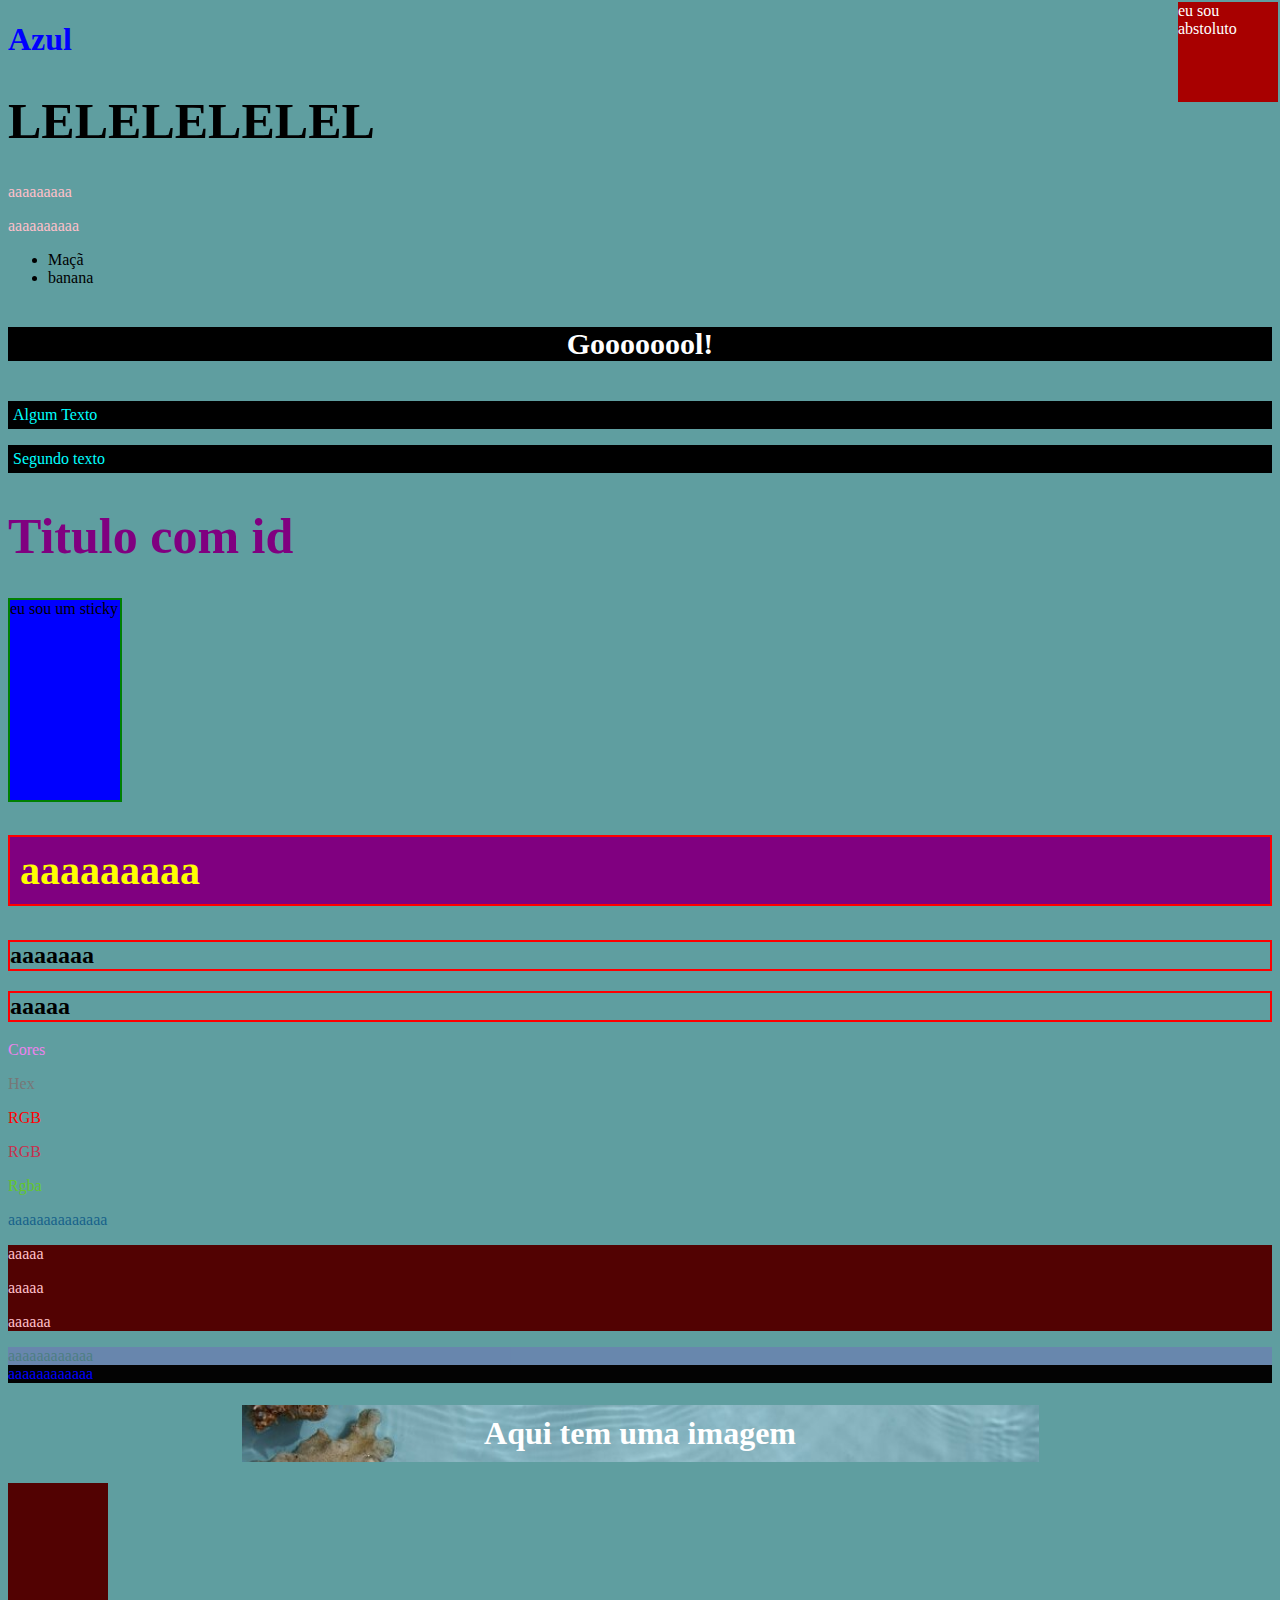
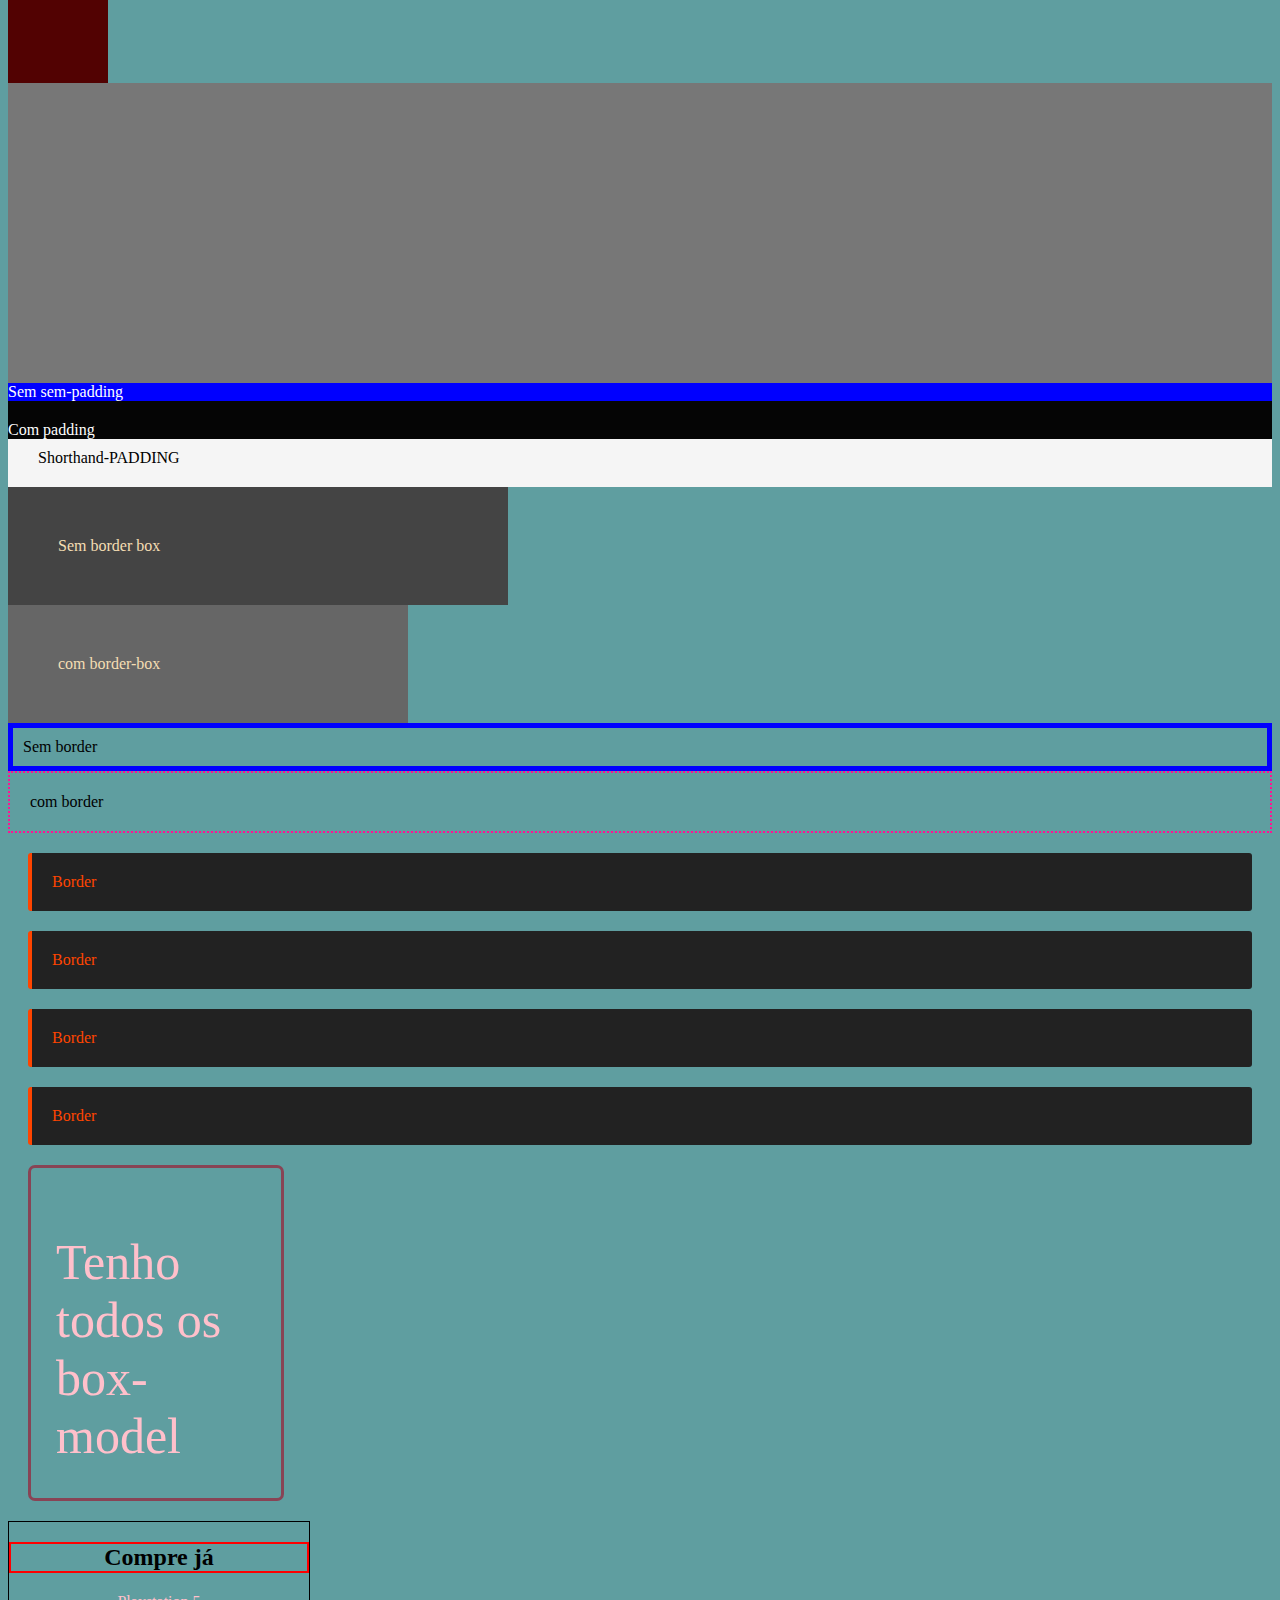
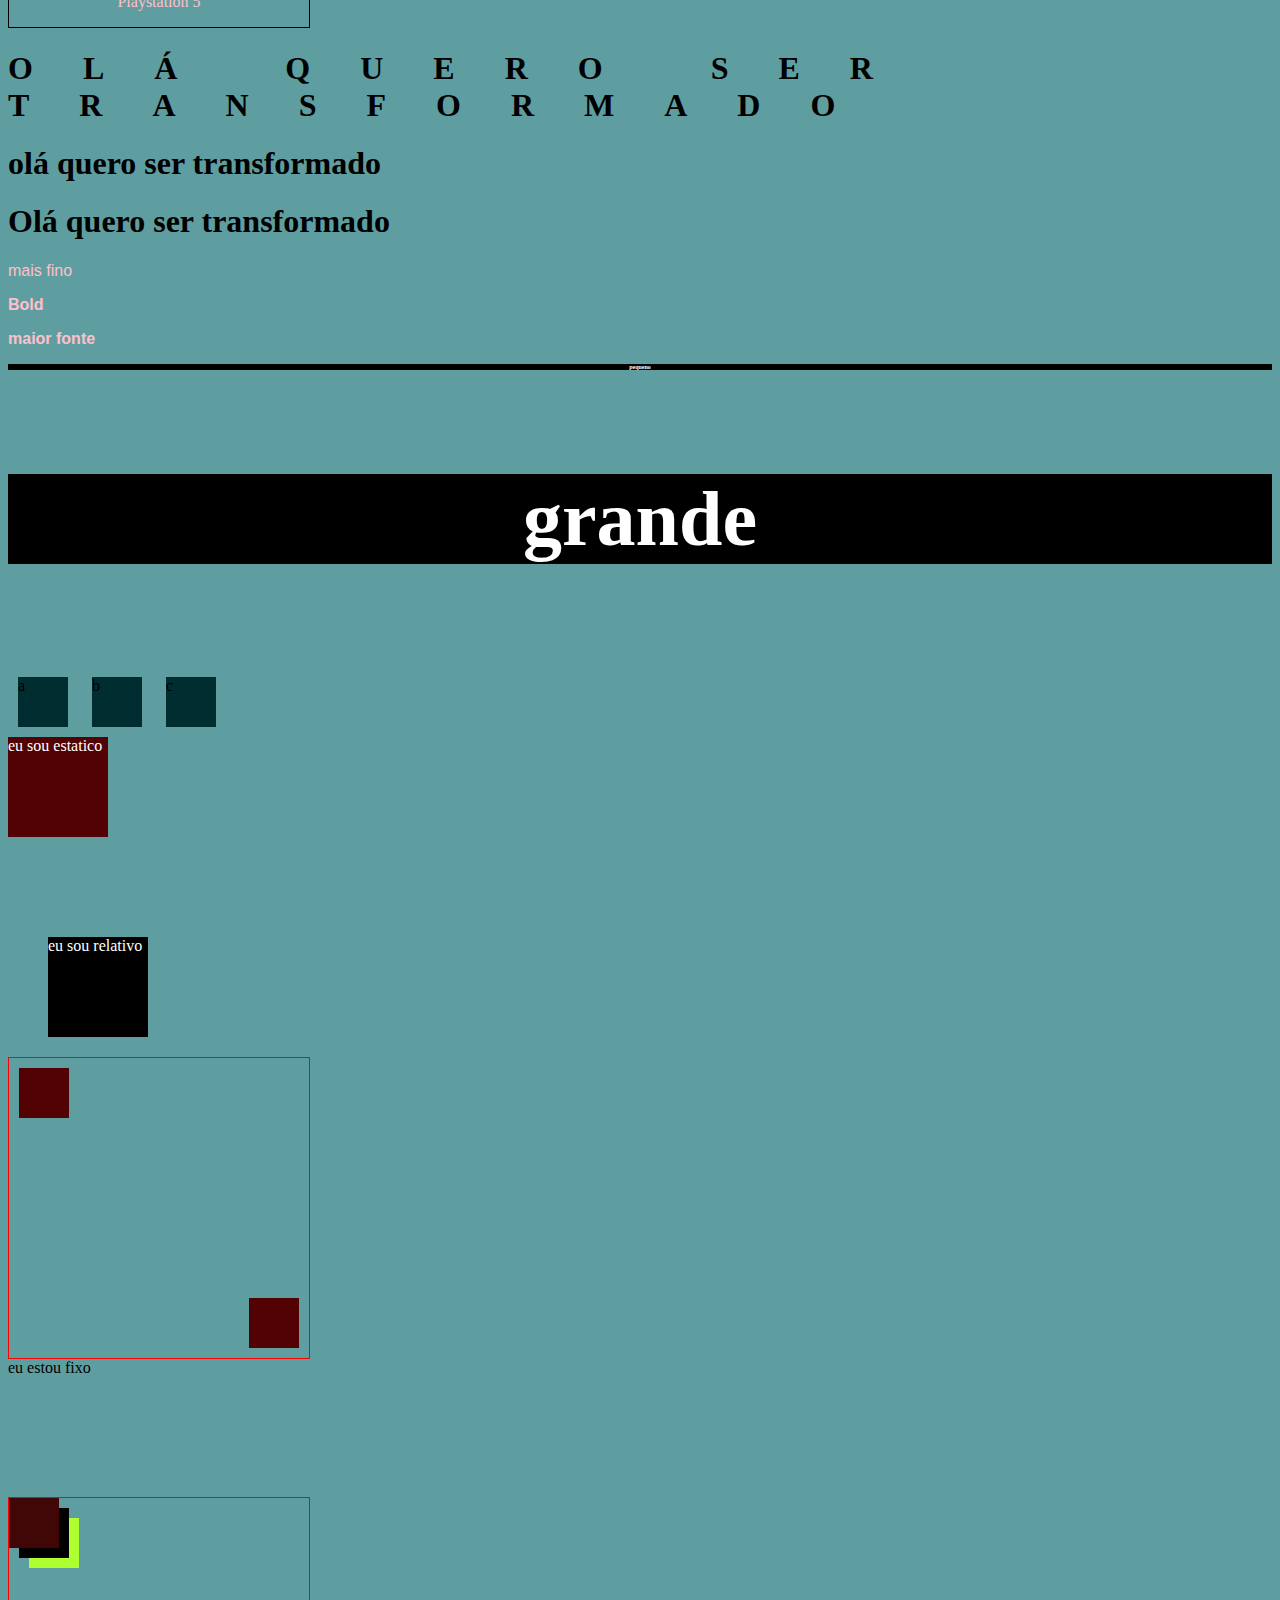
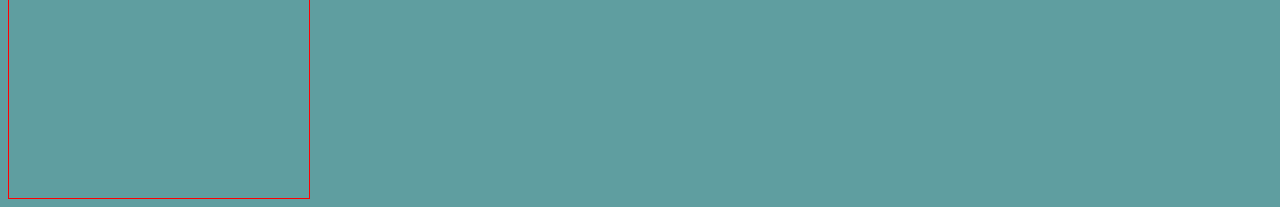
<file: introduction css/index.html>
<!DOCTYPE html>
<html lang="en">
  <head>
    <meta charset="UTF-8" />
    <meta name="viewport" content="width=device-width, initial-scale=1.0" />
    <link rel="stylesheet" href="./css/style.css" />
    <link rel="stylesheet" href="./css/title.css" />
    <title>CSS</title>
    <style>
      p {
        color: pink;
      }
    </style>
  </head>
  <body>
    <!-- Inline css -->
    <h1 style="color: blue">Azul</h1>

    <!-- Multiplas regras -->
    <h1 style="font-size: 50px">LELELELELEL</h1>

    <!-- CSS interno -->
    <p>aaaaaaaaa</p>

    <!-- CSS externo -->
    <p>aaaaaaaaaa</p>

    <!-- Multiplos css -->

    <ul>
      <li>Maçã</li>
      <li>banana</li>
    </ul>
    <!-- Desafio 2 -->
    <h4>Goooooool!</h4>

    <!-- Classes -->

    <p class="paragrafo">Algum Texto</p>
    <p class="paragrafo">Segundo texto</p>

    <!-- id -->
    <h1 id="titulo">Titulo com id</h1>

    <!-- postion sticky -->
    <div class="sticky">
      <span>eu sou um sticky</span>
    </div>

    <!-- Ordem CSS -->

    <h2 id="algum-titulo">aaaaaaaaa</h2>
    <h2 id="algum">aaaaaaa</h2>
    <h2>aaaaa</h2>

    <!-- NOMES DAS CORES -->

    <p class="color-name">Cores</p>

    <!-- HEX-->
    <p class="hex">Hex</p>

    <!-- RGB -->
    <p class="rgb">RGB</p>
    <p class="mixed-rgb">RGB</p>

    <!-- RGB-A -->

    <p class="rgba">Rgba</p>

    <!-- HSL -->

    <p class="hsl">aaaaaaaaaaaaaa</p>

    <!-- Background -->

    <div class="back">
      <p>aaaaa</p>
      <p>aaaaa</p>
      <p>aaaaaa</p>
    </div>

    <div class="opacidade">
      <li>aaaaaaaaaaaa</li>
    </div>
    <div class="opacidade2">
      <li>aaaaaaaaaaaa</li>
    </div>

    <!-- 20 - bg image -->

    <h1 class="bg-image">Aqui tem uma imagem</h1>

    <!-- box model -->

    <div class="height-widith"></div>
    <div class="height-widith2"></div>

    <!-- PADDING -->

    <div class="sem-padding">Sem sem-padding</div>
    <div class="padding">Com padding</div>

    <!-- Shorthand-PADDING -->
    <div class="class">Shorthand-PADDING</div>

    <!-- Padding e widith  -->

    <div class="sem-border-box">Sem border box</div>
    <div class="border-box">com border-box</div>

    <!-- Border -->
    <div class="sem-border">Sem border</div>
    <div class="border">com border</div>

    <div class="teste">Border</div>
    <div class="teste">Border</div>
    <div class="teste">Border</div>
    <div class="teste">Border</div>

    <!-- box model -->

    <div class="box-model">
      <p>Tenho todos os box-model</p>
    </div>

    <div class="container">
      <h2>Compre já</h2>
      <p>Playstation 5</p>
    </div>

    <!-- Text Transform -->

    <h1 id="transforma1">Olá quero ser transformado</h1>
    <h1 id="transforma2">Olá quero ser transformado</h1>
    <h1 id="transforma3">Olá quero ser transformado</h1>

    <!-- FONT WEIGHT -->

    <p class="thin">mais fino</p>
    <p class="bold">Bold</p>
    <p class="bolder">maior fonte</p>

    <!-- FONT SIZE -->

    <h4 class="pequeno">pequeno</h4>
    <h4 class="big">grande</h4>

    <!-- DISPLAY -->

    <div class="inline-box">a</div>
    <div class="inline-box">b</div>
    <div class="inline-box">c</div>
    <span class="block">teste</span>
    <span class="block">teste 2</span>

    <!-- POSITION STATIC -->

    <div class="static">
      <span>eu sou estatico</span>
    </div>

    <!-- POSITION relative -->

    <div class="relative">
      <span>eu sou relativo</span>
    </div>

    <!-- POSITION ABSOLUTE -->
    <div class="absolute">
      <span>eu sou abstoluto</span>
    </div>

    <!-- POSITION relative com ABSOLUTE -->
    <div class="relative-container">
      <div class="absolute-1"></div>
      <div class="absolute-2"></div>
    </div>

    <!-- postion fixed -->
    <div class="fixed">
      <span>eu estou fixo</span>
    </div>

    <!-- z-index -->
    <div class="relative-container">
      <div class="absolute-3"></div>
      <div class="absolute-4"></div>
      <div class="absolute-5"></div>
    </div>
  </body>
</html>
</file>
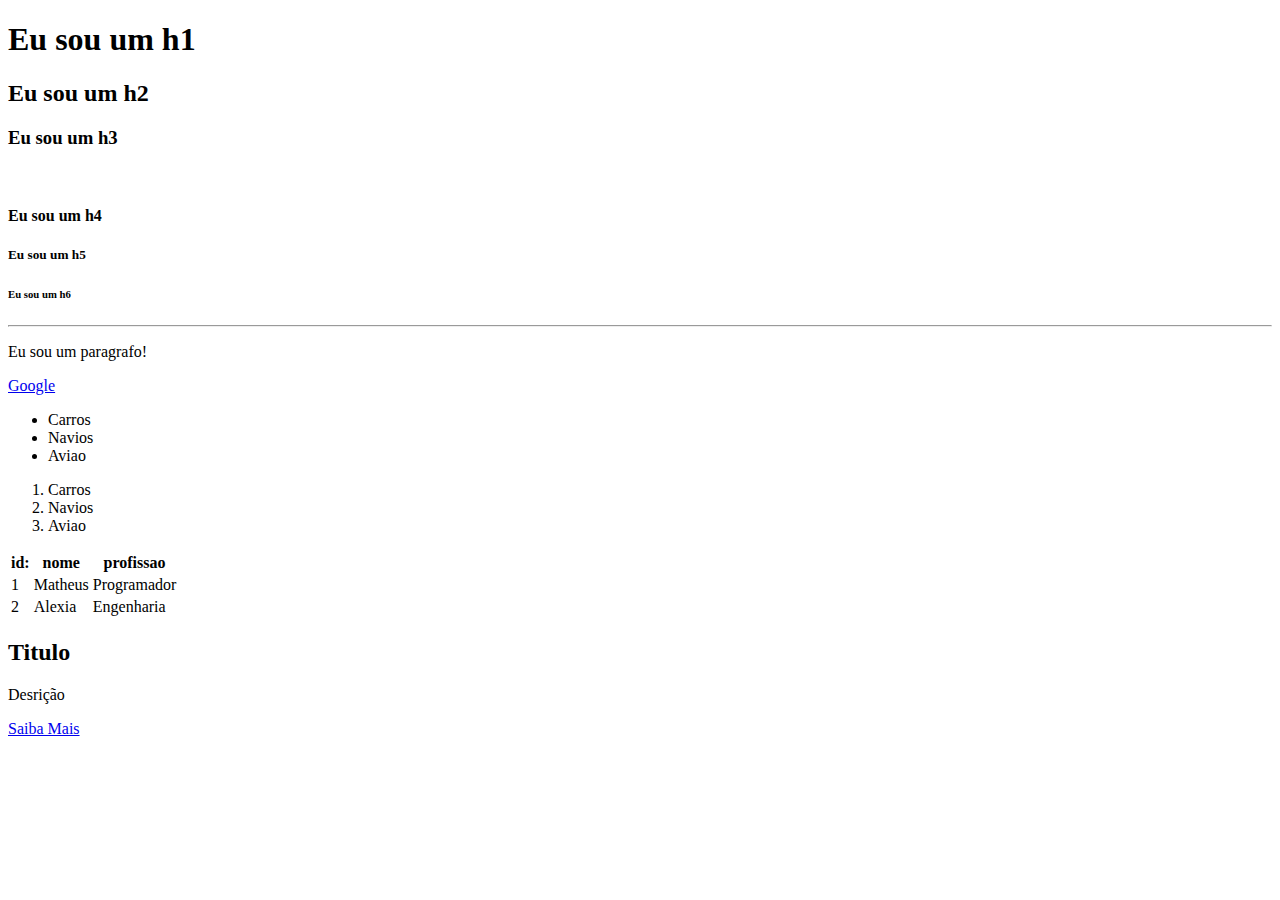
<file: introdução html/index.html>
<!DOCTYPE html>
<html lang="pt-br">
  <head>
    <meta charset="UTF-8" />
    <meta name="viewport" content="width=device-width, initial-scale=1.0" />
    <title>HTML Fundamentos</title>
  </head>
  <body>
    <h1>Eu sou um h1</h1>
    <h2>Eu sou um h2</h2>
    <h3>Eu sou um h3</h3>
    <br />
    <h4>Eu sou um h4</h4>
    <h5>Eu sou um h5</h5>
    <h6>Eu sou um h6</h6>
    <hr />

    <p>Eu sou um paragrafo!</p>

    <!-- comentario -->

    <a href="https://google.com">Google</a>

    <!-- Listas nao ordenadas-->

    <ul>
      <li>Carros</li>
      <li>Navios</li>
      <li>Aviao</li>
    </ul>

    <!-- Listas ordenadas -->
    <ol>
      <li>Carros</li>
      <li>Navios</li>
      <li>Aviao</li>
    </ol>

    <!-- Tabelas -->

    <table>
      <tr>
        <th>id:</th>
        <th>nome</th>
        <th>profissao</th>
      </tr>
      <tr>
        <td>1</td>
        <td>Matheus</td>
        <td>Programador</td>
      </tr>
      <tr>
        <td>2</td>
        <td>Alexia</td>
        <td>Engenharia</td>
      </tr>
    </table>

    <!-- DIV -->

    <div>
      <h2>Titulo</h2>
      <p>Desrição</p>
      <a href="#">Saiba Mais</a>
    </div>
  </body>
</html>
</file>
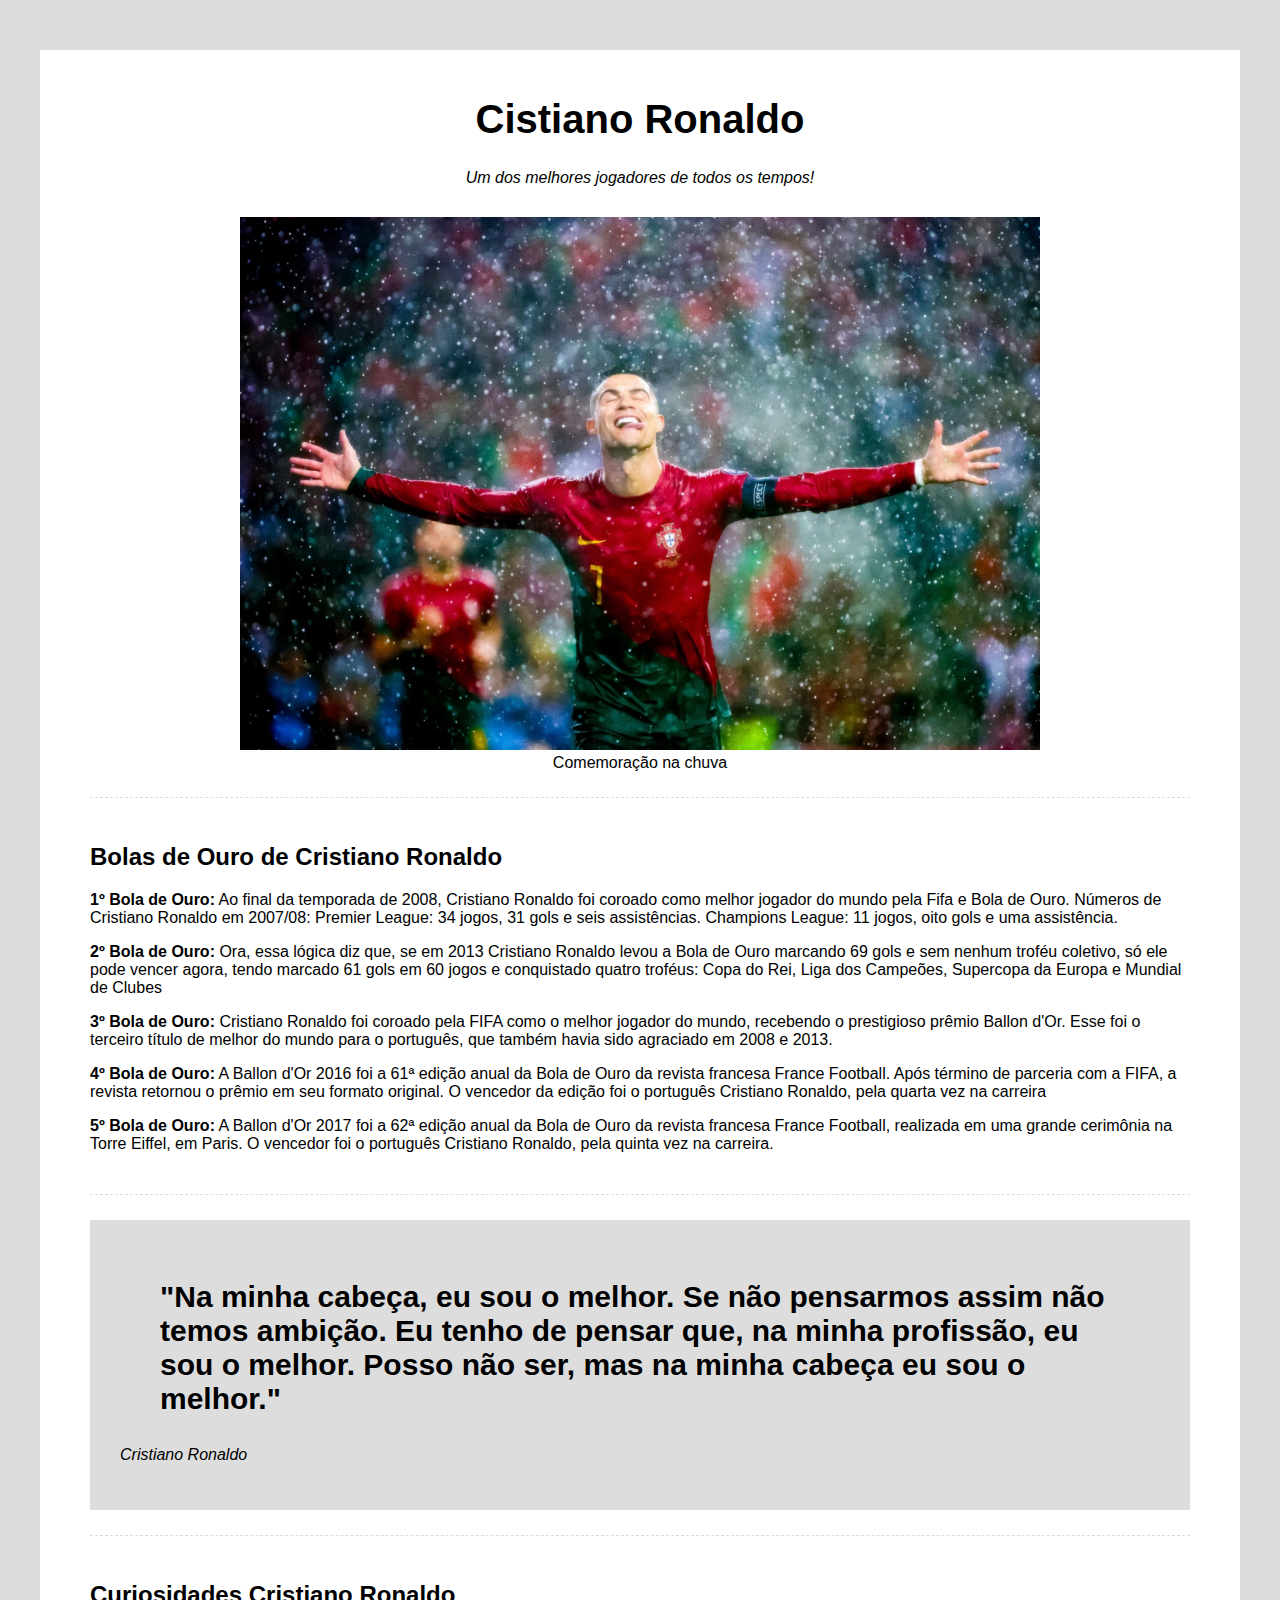
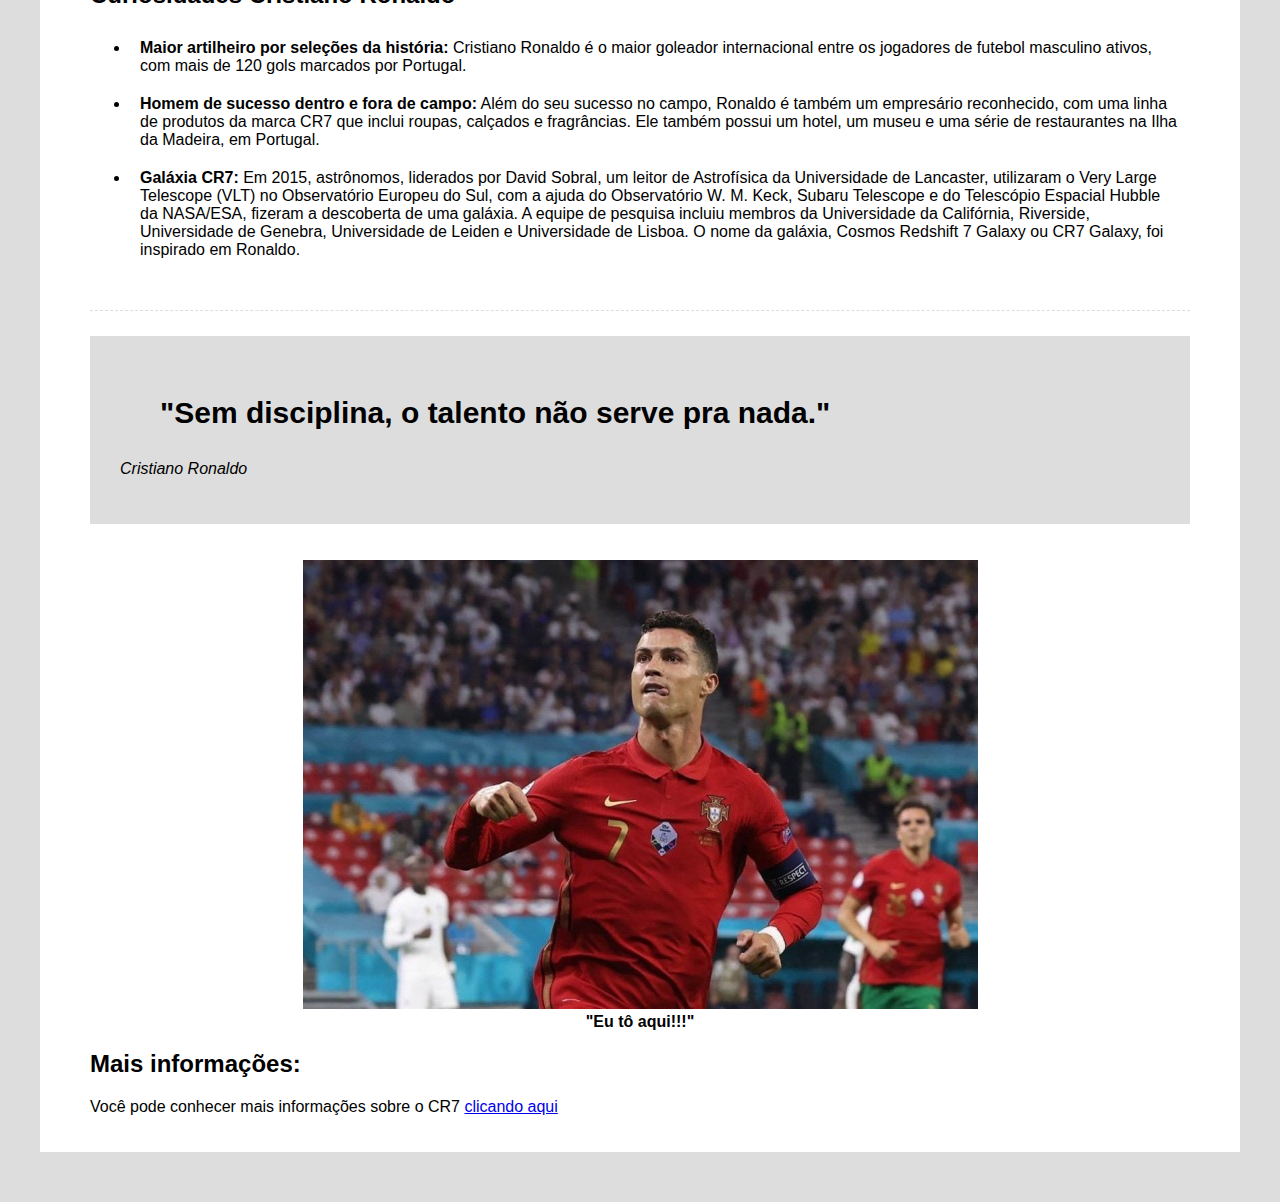
<file: projeto1/index.html>
<!DOCTYPE html>
<html lang="pt-br">
  <head>
    <meta charset="UTF-8" />
    <meta name="viewport" content="width=device-width, initial-scale=1.0" />
    <link rel="stylesheet" href="../projeto1/css/style.css" />
    <title>Página Cristiano Ronaldo</title>
  </head>
  <body>
    <div class="container">
      <!-- CABEÇALHO -->
      <header>
        <h1 class="main-titulo">Cistiano Ronaldo</h1>
        <p class="main-paragrafo">
          Um dos melhores jogadores de todos os tempos!
        </p>
      </header>
      <!-- IMAGEM DE DESTAQUE -->
      <div class="primeira-imagem">
        <figure>
          <img
            src="../projeto1/img/cr7-1.png"
            alt="Cristiano Ronaldo na chuva"
          />
          <figcaption>Comemoração na chuva</figcaption>
        </figure>
      </div>
      <!-- BIOGRAFIA -->
      <div class="biografia">
        <h2>Bolas de Ouro de Cristiano Ronaldo</h2>
        <p>
          <span class="bold"> 1º Bola de Ouro:</span> Ao final da temporada de
          2008, Cristiano Ronaldo foi coroado como melhor jogador do mundo pela
          Fifa e Bola de Ouro. Números de Cristiano Ronaldo em 2007/08: Premier
          League: 34 jogos, 31 gols e seis assistências. Champions League: 11
          jogos, oito gols e uma assistência.
        </p>
        <p>
          <span class="bold">2º Bola de Ouro:</span> Ora, essa lógica diz que,
          se em 2013 Cristiano Ronaldo levou a Bola de Ouro marcando 69 gols e
          sem nenhum troféu coletivo, só ele pode vencer agora, tendo marcado 61
          gols em 60 jogos e conquistado quatro troféus: Copa do Rei, Liga dos
          Campeões, Supercopa da Europa e Mundial de Clubes
        </p>
        <p>
          <span class="bold">3º Bola de Ouro:</span> Cristiano Ronaldo foi
          coroado pela FIFA como o melhor jogador do mundo, recebendo o
          prestigioso prêmio Ballon d'Or. Esse foi o terceiro título de melhor
          do mundo para o português, que também havia sido agraciado em 2008 e
          2013.
        </p>
        <p>
          <span class="bold">4º Bola de Ouro:</span> A Ballon d'Or 2016 foi a
          61ª edição anual da Bola de Ouro da revista francesa France Football.
          Após término de parceria com a FIFA, a revista retornou o prêmio em
          seu formato original. O vencedor da edição foi o português Cristiano
          Ronaldo, pela quarta vez na carreira
        </p>
        <p>
          <span class="bold">5º Bola de Ouro:</span> A Ballon d'Or 2017 foi a
          62ª edição anual da Bola de Ouro da revista francesa France Football,
          realizada em uma grande cerimônia na Torre Eiffel, em Paris. O
          vencedor foi o português Cristiano Ronaldo, pela quinta vez na
          carreira.
        </p>
      </div>
      <!-- Container de citaçao -->
      <div class="quote-container">
        <blockquote>
          "Na minha cabeça, eu sou o melhor. Se não pensarmos assim não temos
          ambição. Eu tenho de pensar que, na minha profissão, eu sou o melhor.
          Posso não ser, mas na minha cabeça eu sou o melhor."
        </blockquote>
        <p>Cristiano Ronaldo</p>
      </div>
      <div class="curiosidades">
        <h2>Curiosidades Cristiano Ronaldo</h2>
        <ul>
          <li>
            <span class="bold">Maior artilheiro por seleções da história:</span>
            Cristiano Ronaldo é o maior goleador internacional entre os
            jogadores de futebol masculino ativos, com mais de 120 gols marcados
            por Portugal.
          </li>
          <li>
            <span class="bold">Homem de sucesso dentro e fora de campo:</span>
            Além do seu sucesso no campo, Ronaldo é também um empresário
            reconhecido, com uma linha de produtos da marca CR7 que inclui
            roupas, calçados e fragrâncias. Ele também possui um hotel, um museu
            e uma série de restaurantes na Ilha da Madeira, em Portugal.
          </li>
          <li>
            <span class="bold">Galáxia CR7:</span> Em 2015, astrônomos,
            liderados por David Sobral, um leitor de Astrofísica da Universidade
            de Lancaster, utilizaram o Very Large Telescope (VLT) no
            Observatório Europeu do Sul, com a ajuda do Observatório W. M. Keck,
            Subaru Telescope e do Telescópio Espacial Hubble da NASA/ESA,
            fizeram a descoberta de uma galáxia. A equipe de pesquisa incluiu
            membros da Universidade da Califórnia, Riverside, Universidade de
            Genebra, Universidade de Leiden e Universidade de Lisboa. O nome da
            galáxia, Cosmos Redshift 7 Galaxy ou CR7 Galaxy, foi inspirado em
            Ronaldo.
          </li>
        </ul>
      </div>
      <!-- Segunda citaçao -->
      <div class="quote-container">
        <blockquote>"Sem disciplina, o talento não serve pra nada."</blockquote>
        <p>Cristiano Ronaldo</p>
      </div>
      <!-- SEGUNDA IMAGEM -->
      <div class="img-bold">
        <figure>
          <img src="../projeto1/img/cr7-2.png" alt="Comemoração por Portugal" />
          <figcaption>"Eu tô aqui!!!"</figcaption>
        </figure>
      </div>
      <!-- Mais info -->
      <div class="mais-info">
        <h2>Mais informações:</h2>
        <p>
          Você pode conhecer mais informações sobre o CR7
          <a
            href="https://pt.wikipedia.org/wiki/Cristiano_Ronaldo"
            target="_blank"
            >clicando aqui</a
          >
        </p>
      </div>
    </div>
  </body>
</html>
</file>
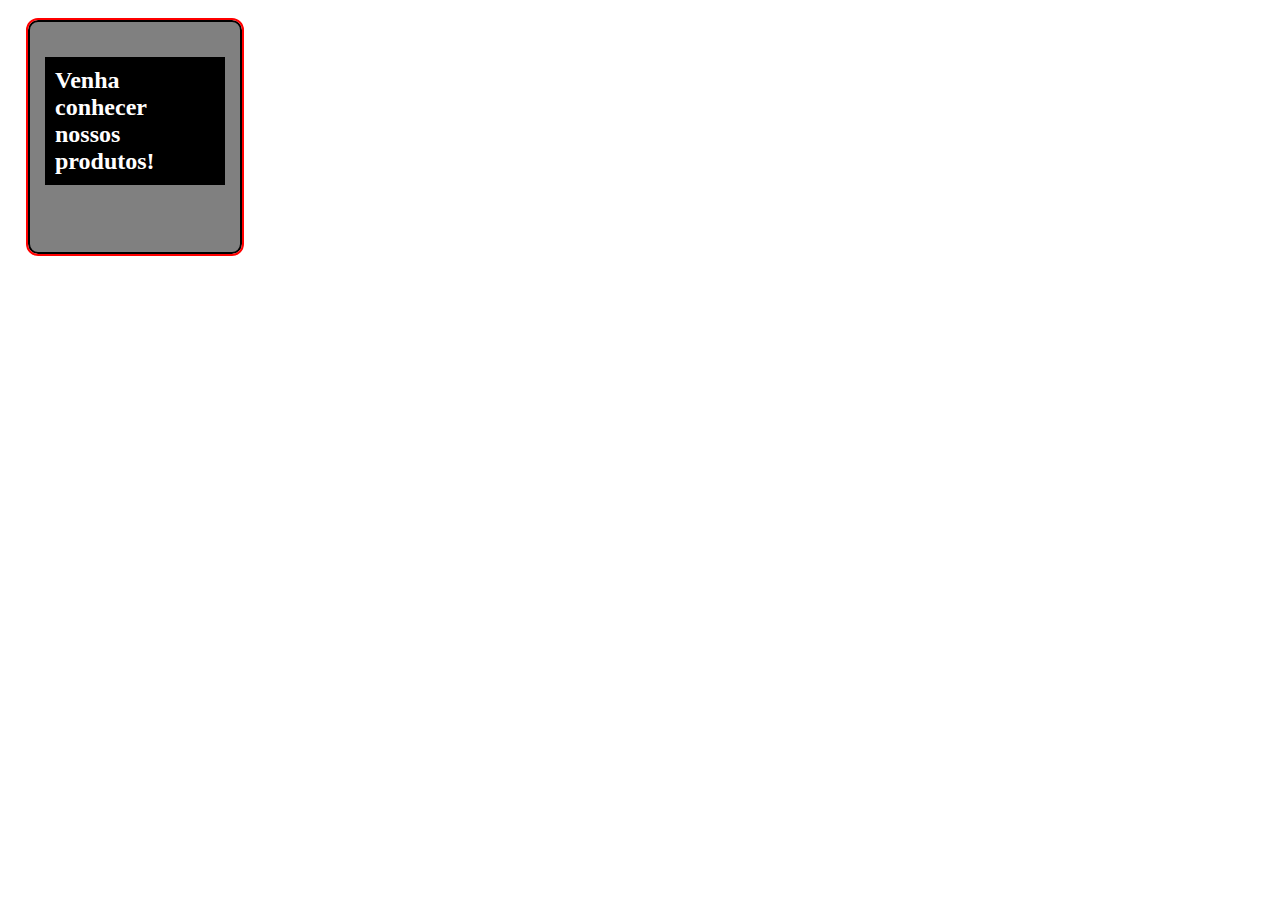
<file: introduction css/desafio2.html>
<!DOCTYPE html>
<html lang="en">
  <head>
    <meta charset="UTF-8" />
    <meta name="viewport" content="width=device-width, initial-scale=1.0" />
    <link rel="stylesheet" href="./css/desafio2.css" />
    <title>Desafio 2</title>
  </head>
  <body>
    <div id="card">
      <h2 class="titulo">Venha conhecer nossos produtos!</h2>
    </div>
  </body>
</html>
</file>
<file: introduction css/css/style.css>
body{
    background-color: cadetblue;
}

.paragrafo{
    background-color: black;
    color: aqua;
    padding: 5px;
}

#titulo{
    font-size: 50px;
    color: purple;
}

/* Ordem das regras */

#algum-titulo{
    background-color: purple;
    color: yellow;
    padding: 10px;
    font-size: 40px;
}

h2{
    border: 2px solid red;
}

/* NOMES DAS CORES */

.color-name{
    color:violet;
}

/* HEX */

.hex{
    color: #777;
}

/* RGB */

.rgb{
    color: rgb(255,0,0);
}

.mixed-rgb{
    color: rgb(199,48 ,77 );
}

/* RGB-A */

.rgba{
    color: rgba(100,199, 45,1);
}

/* HSL */

.hsl{
    color: hsl(201,70%, 32%);
}

/* Background */

.back{
    background-color: #520202;
}

/* Background opacity */

.opacidade{
    background-color: blueviolet;
    opacity:0.2 ;
}

.opacidade2{
    background-color: rgb(3, 3, 3);
    opacity:3 ;
    color: blue;
}

.bg-image{
    background-image: url(../img/banner-sobre.png);
    padding: 10px;
    color: #fff;
    background-repeat: no-repeat;
    background-position: center;
    text-align: center;
}

/* BOX MODEL */

.height-widith{
    height: 200px;
    width: 100px;
    background-color: #520202;
}

.height-widith2{
    height: 300px;
    background-color: #777;
}

/* PADDING e lados individuais*/

.sem-padding,
.padding{
    background-color: blue;
    color: #fff;
}

.padding{
    background-color: rgb(5, 5, 5);
    padding-top: 20px;
}

/* Shorthand Padding */

.class{
    background-color: whitesmoke;
    padding: 10px 15px 20px 30px;
}

/* Border Box */

.sem-border-box{
    background-color: #444;
    color: wheat;
    width: 400px;
    padding: 50px;
}

.border-box{
   background-color: #666;
   color: wheat;
   width: 400px;
   padding: 50px;
   box-sizing: border-box;


}

/* Border */

.sem-border{
    border: 5px solid blue;
    padding: 10px;
}

.border{
    border: 2px dotted deeppink;
    padding: 20px;
}

.teste{
    border-left: 4px solid orangered;
    background-color: #222222;
    color: orangered;
    border-radius: 3px;
    padding: 20px;
    margin: 20px;
}

.box-model{
    margin: 20px;
    padding: 15px 25px;
    border: 3px solid #845;
    border-radius: 7px;
    width: 200px;
    height: 300px;
    font-size: 50px;

}

.container{
    text-align: center;
    width: 300px;
    border: 1px solid black;
    

}

/* Text Transform */

#transforma1{
    text-transform: uppercase;
    letter-spacing: 50px;
}
#transforma2{
text-transform: lowercase;
}

/* font weight */

.thin, .bold, .bolder{
    font-family: Helvetica;
}

.thin{
    font-weight: 100;
}

.bold{
    font-weight: 600;
}

.bolder{
    font-weight: 900;
}

/* FONT SIZE */

.pequeno{
    font-size: 6px;
}

.big{
    font-size: 78px;
}

/* DISPLAY */

.inline-box{
    width: 50px;
    height: 50px;
    background-color: rgb(0, 46, 48);
    margin: 10px;
    display: inline-block;
}


.block{
    background-color: lawngreen;
    display: none;
}

/* POSITION STATIC */

.static{
    background-color: #520202;
    position:static;
    color: white;
    width: 100px;
    height:100px;
}

/* POSITION RELATIVE*/

.relative{
    background-color: #000000;
    position:relative;
    color: white;
    width: 100px;
    height:100px;
    top: 100px;
    left: 40px;
}

/* POSITION absolute*/

.absolute{
    background-color: #a80000;
    position:absolute;
    color: white;
    width: 100px;
    height:100px;
    top: 2px;
    right: 2px;
}

/* POSITION relative com absolute*/

.relative-container{
    position: relative;
    width: 300px;
    height: 300px;
    border: 1px solid red;
    margin-top: 120px;
}

.absolute-1, .absolute-2{
    width: 50px;
    height: 50px;
    background-color: #520202;
    position:absolute;
}

.absolute-2{
    top: 10px;
    left: 10px;
}

.absolute-1{
    bottom: 10px;
    right: 10px;
}

/* position fixed */

.sticky{
    background-color: blue;
    width: 110px;
    height: 200px;
    border: 2px solid green;
    position: sticky;
    top: 10px;
}
/* position sticky */

/* Z-INDEX */

.absolute-3, .absolute-4, .absolute-5{
    width: 50px;
    height: 50px;
    background-color: #410606;
    position:absolute;
}

.absolute-3{
    top: 0;
    left: 0;
    z-index: 100;
}

.absolute-4{
    top: 10px;
    left: 10px;
    background-color: black;
    z-index: 99;
}

.absolute-5{
    top: 20px;
    left:20px ;
    background-color: greenyellow;
}
</file>
<file: introduction css/css/title.css>
h4{
    text-align: center;
    background-color: black;
    color: white;
    font-size: 30px;
}

/* Comentariossss */
</file>
<file: projeto1/css/style.css>
html{
    font-family: Arial, Helvetica, sans-serif;
    background-color: #ddd;
}

.container{
    max-width: 1100px;
    background-color: #fff;
    position: relative;
    margin: 50px auto;
    padding: 20px 50px;
}

.bold{
    font-weight: bold;
}

/* header */

header{
    text-align: center;
}

.main-titulo{
    font-size:40px ;
}

.main-paragrafo{
    font-style: italic;
}

.primeira-imagem{
    text-align: center;
    margin-top: 30px;
}

.primeira-imagem img{
    width: 800px;
}

.biografia{
    padding: 25px 0;
    margin: 25px 0;
    border-top: 1px dashed #ddd;
    border-bottom: 1px dashed #ddd;
}

/* CITAÇÕES */

.quote-container{
    background-color: #ddd;
    padding: 30px;

}

.quote-container blockquote{
   font-weight: bold;
   font-size: 30px;
    
}

.quote-container p{
    font-style: italic;
}

/*  Curiosidades */

.curiosidades{
    padding: 25px 0;
    margin: 25px 0;
    border-top: 1px dashed #ddd;
    border-bottom: 1px dashed #ddd;

}

.curiosidades li{
    padding: 10px;
    
}

.img-bold{
    font-weight: bold;
    text-align: center;
    padding-top: 20px; 
}
</file>
<file: introduction css/css/desafio2.css>
#card{
    background-color:grey;
    border:2px solid black ;
    border-radius: 10px;
    width: 180px;
    height: 200px;
    margin: 20px;
    padding: 15px;
    outline: 2px solid red;
}
.titulo{
    background-color: black;
    padding: 10px;
    color: rgb(255, 254, 254);
}
</file>
